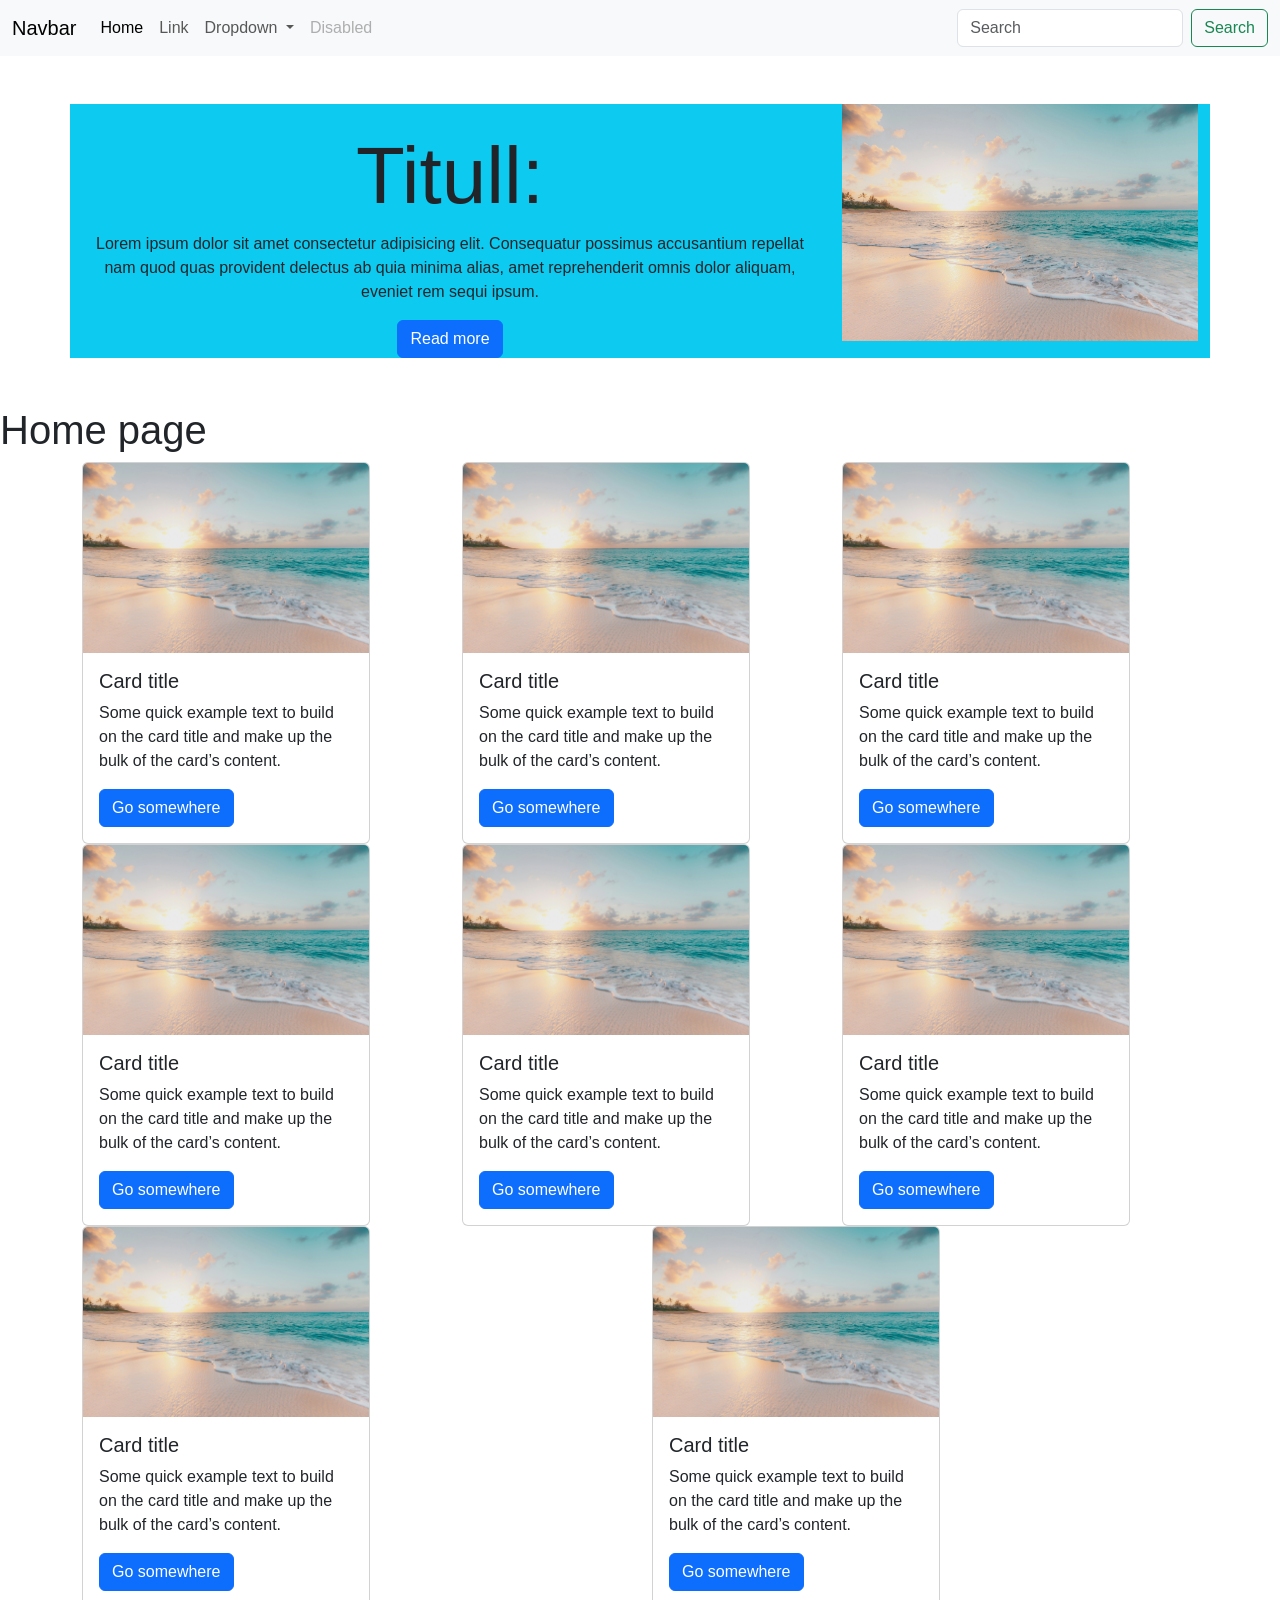
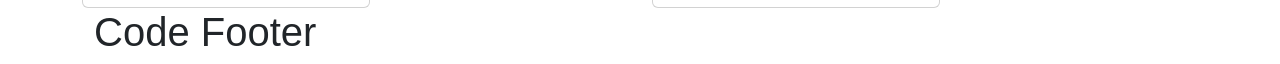
<file: index.html>
<!DOCTYPE html>
<html lang="en">
<head>
    <meta charset="UTF-8">
    <meta name="viewport" content="width=device-width, initial-scale=1.0">
    <title>Document</title>
    <!-- Css Bootstrap -->
     <link href="https://cdn.jsdelivr.net/npm/bootstrap@5.3.8/dist/css/bootstrap.min.css" rel="stylesheet" integrity="sha384-sRIl4kxILFvY47J16cr9ZwB07vP4J8+LH7qKQnuqkuIAvNWLzeN8tE5YBujZqJLB" crossorigin="anonymous">
    <!-- Css projekt -->
     <link rel="stylesheet" href="css/style.css">
    </head>
<body>
    <!-- Nis nav bar -->
     <nav class="navbar navbar-expand-lg bg-body-tertiary">
  <div class="container-fluid">
    <a class="navbar-brand" href="#">Navbar</a>
    <button class="navbar-toggler" type="button" data-bs-toggle="collapse" data-bs-target="#navbarSupportedContent" aria-controls="navbarSupportedContent" aria-expanded="false" aria-label="Toggle navigation">
      <span class="navbar-toggler-icon"></span>
    </button>
    <div class="collapse navbar-collapse" id="navbarSupportedContent">
      <ul class="navbar-nav me-auto mb-2 mb-lg-0">
        <li class="nav-item">
          <a class="nav-link active" aria-current="page" href="#">Home</a>
        </li>
        <li class="nav-item">
          <a class="nav-link" href="#">Link</a>
        </li>
        <li class="nav-item dropdown">
          <a class="nav-link dropdown-toggle" href="#" role="button" data-bs-toggle="dropdown" aria-expanded="false">
            Dropdown
          </a>
          <ul class="dropdown-menu">
            <li><a class="dropdown-item" href="#">Action</a></li>
            <li><a class="dropdown-item" href="#">Another action</a></li>
            <li><hr class="dropdown-divider"></li>
            <li><a class="dropdown-item" href="#">Something else here</a></li>
          </ul>
        </li>
        <li class="nav-item">
          <a class="nav-link disabled" aria-disabled="true">Disabled</a>
        </li>
      </ul>
      <form class="d-flex" role="search">
        <input class="form-control me-2" type="search" placeholder="Search" aria-label="Search"/>
        <button class="btn btn-outline-success" type="submit">Search</button>
      </form>
    </div>
  </div>
</nav>

    <!-- fund nav bar -->
     <!-- nis banner/  grid bootstrap -->
      <section class="container bg-info my-5">
        <div class="row px-0">
            <div class="col-12 col-md-6 col-lg-8 pt-4 text-center">
             <h2 class="display-1">Titull:</h2>
             <p>Lorem ipsum dolor sit amet consectetur adipisicing elit. Consequatur possimus accusantium repellat nam quod quas provident delectus ab quia minima alias, amet reprehenderit omnis dolor aliquam, eveniet rem sequi ipsum.</p>
             <a href="https://www.booking.com/hotel/al/gjiri-lalzit-apartment.html?chal_t=1777309185677&force_referer=https%3A%2F%2Fwww.google.com%2F" class="btn btn-primary">Read more</a>
            </div>
            <div class="col-12 col-md-6 col-lg-4"> <!--responsiviteti-->
             <img src="images/img.jpg" alt="Image banner" class="img-fluid">
            </div>
        </div>
      </section>
     <!-- fund banner -->
    <h1>Home page</h1>
    <div class="container">
        <div class="row">
            <div class="col-12 col-lg col-md-6">
                <div class="card" style="width: 18rem;">
  <img src="images/img.jpg" class="card-img-top" alt="...">
  <div class="card-body">
    <h5 class="card-title">Card title</h5>
    <p class="card-text">Some quick example text to build on the card title and make up the bulk of the card’s content.</p>
    <a href="#" class="btn btn-primary">Go somewhere</a>
  </div>
</div>
            </div>
            <div class="col-12 col-lg col-md-6">
                <div class="card" style="width: 18rem;">
  <img src="images/img.jpg" class="card-img-top" alt="...">
  <div class="card-body">
    <h5 class="card-title">Card title</h5>
    <p class="card-text">Some quick example text to build on the card title and make up the bulk of the card’s content.</p>
    <a href="#" class="btn btn-primary">Go somewhere</a>
  </div>
</div>
            </div>
            <div class="col-12 col-lg col-md-6">
                <div class="card" style="width: 18rem;">
  <img src="images/img.jpg" class="card-img-top" alt="...">
  <div class="card-body">
    <h5 class="card-title">Card title</h5>
    <p class="card-text">Some quick example text to build on the card title and make up the bulk of the card’s content.</p>
    <a href="#" class="btn btn-primary">Go somewhere</a>
  </div>
</div>
            </div>
            <div class="col-12 col-lg col-md-6">
                <div class="card" style="width: 18rem;">
  <img src="images/img.jpg" class="card-img-top" alt="...">
  <div class="card-body">
    <h5 class="card-title">Card title</h5>
    <p class="card-text">Some quick example text to build on the card title and make up the bulk of the card’s content.</p>
    <a href="#" class="btn btn-primary">Go somewhere</a>
  </div>
</div>
            </div>
            <div class="col-12 col-lg col-md-6"><div class="card" style="width: 18rem;">
  <img src="images/img.jpg" class="card-img-top" alt="...">
  <div class="card-body">
    <h5 class="card-title">Card title</h5>
    <p class="card-text">Some quick example text to build on the card title and make up the bulk of the card’s content.</p>
    <a href="#" class="btn btn-primary">Go somewhere</a>
  </div>
</div></div>
            <div class="col-12 col-lg col-md-6">
                <div class="card" style="width: 18rem;">
  <img src="images/img.jpg" class="card-img-top" alt="...">
  <div class="card-body">
    <h5 class="card-title">Card title</h5>
    <p class="card-text">Some quick example text to build on the card title and make up the bulk of the card’s content.</p>
    <a href="#" class="btn btn-primary">Go somewhere</a>
  </div>
</div>
            </div>
            <div class="col-12 col-lg col-md-6">
                <div class="card" style="width: 18rem;">
  <img src="images/img.jpg" class="card-img-top" alt="...">
  <div class="card-body">
    <h5 class="card-title">Card title</h5>
    <p class="card-text">Some quick example text to build on the card title and make up the bulk of the card’s content.</p>
    <a href="#" class="btn btn-primary">Go somewhere</a>
  </div>
</div>
            </div>
            <div class="col-12 col-lg col-md-6">
                <div class="card" style="width: 18rem;">
  <img src="images/img.jpg" class="card-img-top" alt="...">
  <div class="card-body">
    <h5 class="card-title">Card title</h5>
    <p class="card-text">Some quick example text to build on the card title and make up the bulk of the card’s content.</p>
    <a href="#" class="btn btn-primary">Go somewhere</a>
  </div>
</div>
            </div>
        </div>
        <!-- Nis footer -->
         <footer class="container">
         <h1>Code Footer</h1>
         </footer>
    

    <!-- JS Bootstrap -->
  <script src="https://cdn.jsdelivr.net/npm/bootstrap@5.3.8/dist/js/bootstrap.bundle.min.js" integrity="sha384-FKyoEForCGlyvwx9Hj09JcYn3nv7wiPVlz7YYwJrWVcXK/BmnVDxM+D2scQbITxI" crossorigin="anonymous"></script>   
</body>
</html>
</file>
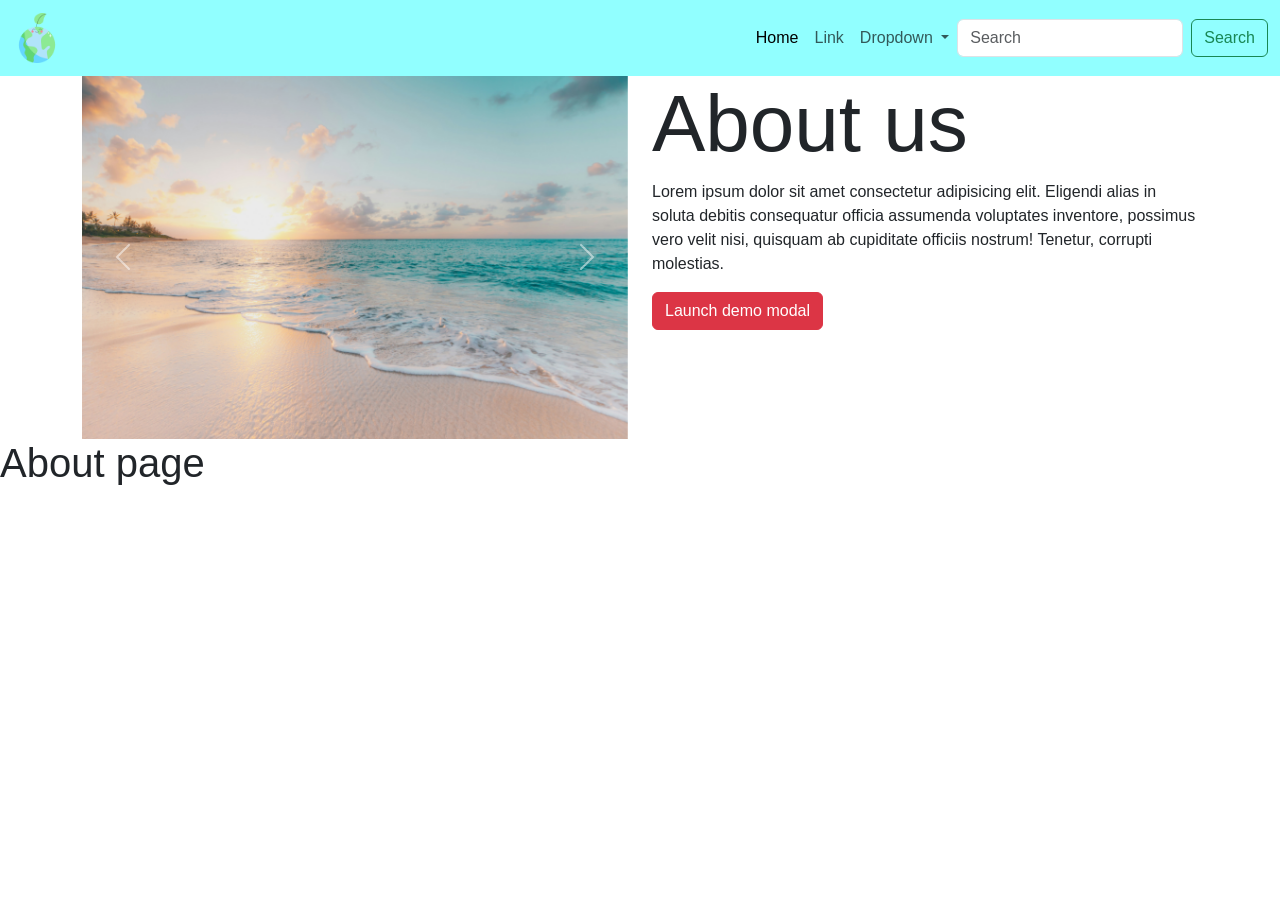
<file: about.html>
<!DOCTYPE html>
<html lang="en">

<head>
    <meta charset="UTF-8">
    <meta name="viewport" content="width=device-width, initial-scale=1.0">
    <title>Document</title>
    <!-- CSS bootstrap -->
    <link href="https://cdn.jsdelivr.net/npm/bootstrap@5.3.8/dist/css/bootstrap.min.css" rel="stylesheet"
        integrity="sha384-sRIl4kxILFvY47J16cr9ZwB07vP4J8+LH7qKQnuqkuIAvNWLzeN8tE5YBujZqJLB" crossorigin="anonymous">
    <!-- css -->
    <link rel="stylesheet" href="css/style.css">
</head>

<body>
    <!-- Nis navbar -->
    <nav id="navbar" class="navbar navbar-expand-lg">
        <div class="container-fluid">
            <a class="navbar-brand" href="home.html">
                <img src="images/logo.png" alt="Pershkrim">
            </a>
            <button class="navbar-toggler" type="button" data-bs-toggle="collapse"
                data-bs-target="#navbarSupportedContent" aria-controls="navbarSupportedContent" aria-expanded="false"
                aria-label="Toggle navigation">
                <span class="navbar-toggler-icon"></span>
            </button>
            <div class="collapse navbar-collapse" id="navbarSupportedContent">
                <ul class="navbar-nav ms-auto mb-2 mb-lg-0">
                    <li class="nav-item">
                        <a class="nav-link active" aria-current="page" href="home.html">Home</a>
                    </li>
                    <li class="nav-item">
                        <a class="nav-link" href="about.html">Link</a>
                    </li>
                    <li class="nav-item dropdown">
                        <a class="nav-link dropdown-toggle" href="#" role="button" data-bs-toggle="dropdown"
                            aria-expanded="false">
                            Dropdown
                        </a>
                        <ul class="dropdown-menu">
                            <li><a class="dropdown-item" href="#">Action</a></li>
                            <li><a class="dropdown-item" href="#">Another action</a></li>
                            <li>
                                <hr class="dropdown-divider">
                            </li>
                            <li><a class="dropdown-item" href="#">Something else here</a></li>
                        </ul>
                    </li>
                </ul>
                <form class="d-flex" role="search">
                    <input class="form-control me-2" type="search" placeholder="Search" aria-label="Search" />
                    <button class="btn btn-outline-success" type="submit">Search</button>
                </form>
            </div>
        </div>
    </nav>
    <!-- fund navbar -->
    <!-- nis grid -->
    <section class="container">
        <div class="row">
            <div class="col">
                <div id="carouselExample" class="carousel slide">
                    <div class="carousel-inner">
                        <div class="carousel-item active">
                            <img src="images/img.jpg" class="d-block w-100" alt="...">
                        </div>
                        <div class="carousel-item">
                            <img src="images/img1.jpg" class="d-block w-100" alt="...">
                        </div>
                        <div class="carousel-item">
                            <img src="images/img1.jpg" class="d-block w-100" alt="...">
                        </div>
                    </div>
                    <button class="carousel-control-prev" type="button" data-bs-target="#carouselExample"
                        data-bs-slide="prev">
                        <span class="carousel-control-prev-icon" aria-hidden="true"></span>
                        <span class="visually-hidden">Previous</span>
                    </button>
                    <button class="carousel-control-next" type="button" data-bs-target="#carouselExample"
                        data-bs-slide="next">
                        <span class="carousel-control-next-icon" aria-hidden="true"></span>
                        <span class="visually-hidden">Next</span>
                    </button>
                </div>
            </div>
            <div class="col">
                <h3 class="display-1">About us</h3>
                <p>Lorem ipsum dolor sit amet consectetur adipisicing elit. Eligendi alias in soluta debitis consequatur
                    officia assumenda voluptates inventore, possimus vero velit nisi, quisquam ab cupiditate officiis
                    nostrum! Tenetur, corrupti molestias.</p>
                <!-- Button -->
                <!-- Button trigger modal -->
                <button type="button" class="btn btn-danger" data-bs-toggle="modal" data-bs-target="#exampleModal">
                    Launch demo modal
                </button>

                <!-- Modal -->
                <div class="modal fade" id="exampleModal" tabindex="-1" aria-labelledby="exampleModalLabel"
                    aria-hidden="true">
                    <div class="modal-dialog">
                        <div class="modal-content">
                            <div class="modal-header">
                                <h1 class="modal-title fs-5" id="exampleModalLabel">Modal title</h1>
                                <button type="button" class="btn-close" data-bs-dismiss="modal"
                                    aria-label="Close"></button>
                            </div>
                            <div class="modal-body">
                                ...
                            </div>
                            <div class="modal-footer">
                                <button type="button" class="btn btn-secondary" data-bs-dismiss="modal">Close</button>
                                <button type="button" class="btn btn-primary">Save changes</button>
                            </div>
                        </div>
                    </div>
                </div>
            </div>
        </div>

    </section>
    <!-- fund grid -->
    <h1>About page</h1>

    <!-- JS Bootstrap -->
    <script src="https://cdn.jsdelivr.net/npm/bootstrap@5.3.8/dist/js/bootstrap.bundle.min.js"
        integrity="sha384-FKyoEForCGlyvwx9Hj09JcYn3nv7wiPVlz7YYwJrWVcXK/BmnVDxM+D2scQbITxI"
        crossorigin="anonymous"></script>

</body>

</html>
</file>
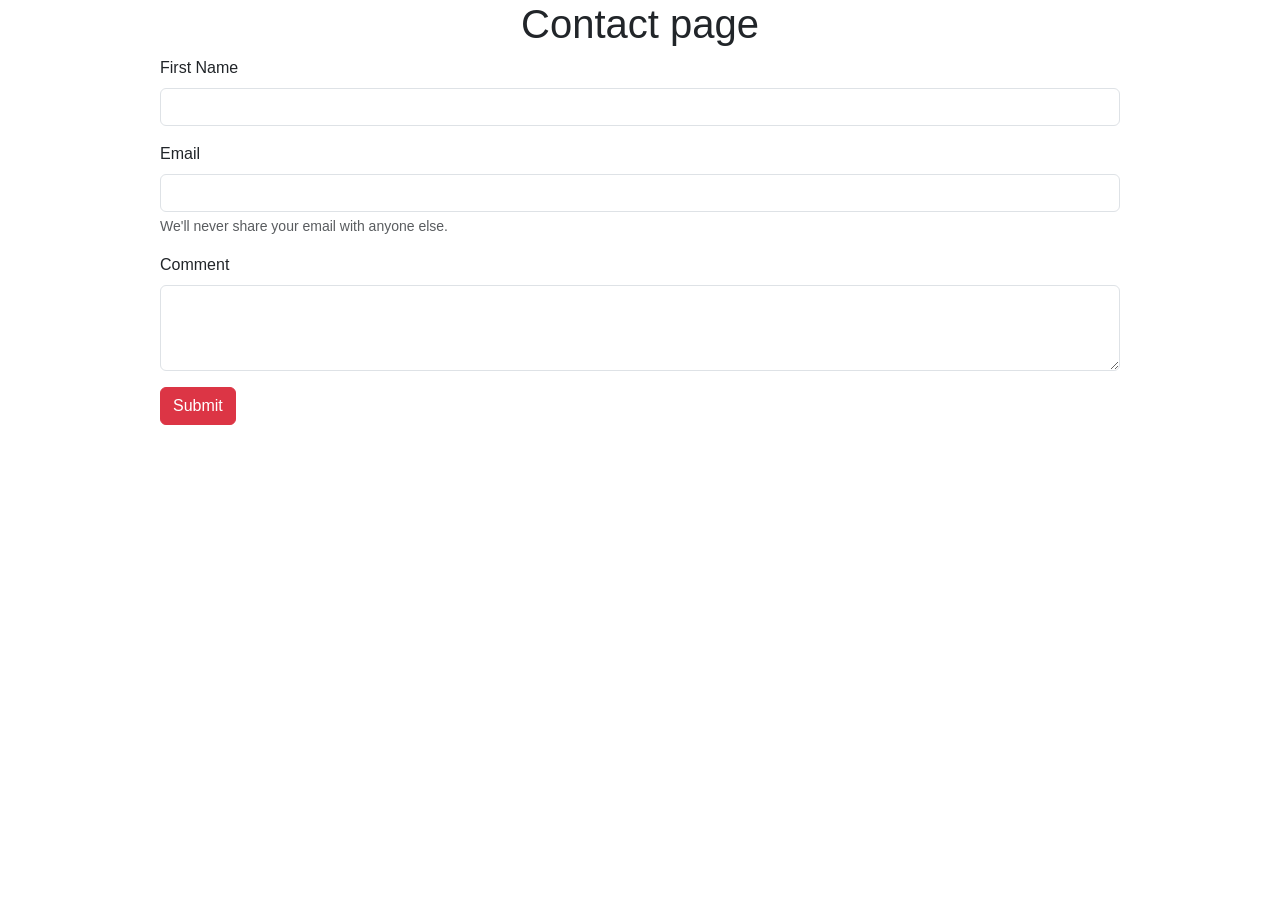
<file: contact.html>
<!DOCTYPE html>
<html lang="en">
<head>
    <meta charset="UTF-8">
    <meta name="viewport" content="width=device-width, initial-scale=1.0">
    <title>Document</title>
    <!-- nis bootstrap -->
     <link href="https://cdn.jsdelivr.net/npm/bootstrap@5.3.8/dist/css/bootstrap.min.css" rel="stylesheet" integrity="sha384-sRIl4kxILFvY47J16cr9ZwB07vP4J8+LH7qKQnuqkuIAvNWLzeN8tE5YBujZqJLB" crossorigin="anonymous">
     <!-- fund bootstrap -->
      <!-- css -->
       <link rel="stylesheet" href="css/style.css">
</head>
<body>
    <h1 class="text-center">Contact page</h1>
    <div class="alert alert-success" role="alert" id="alert">
  A simple success alert—check it out!
</div>
    <form class="w-75 mx-auto" onsubmit="formContact(event)">
        <div class="mb-3">
            <label for="firstname" class="form-label">First Name</label>
            <input type="text" class="form-control" id="firstname">

        </div>
         <div class="mb-3">
    <label for="exampleInputEmail1" class="form-label">Email</label>
    <input type="email" class="form-control" id="email" aria-describedby="emailHelp">
    <div id="emailHelp" class="form-text">We'll never share your email with anyone else.</div>
  </div>
  <div class="mb-3">
  <label for="exampleFormControlTextarea1" class="form-label">Comment</label>
  <textarea class="form-control" id="exampleFormControlTextarea1" rows="3"></textarea>
</div>
<button type="submit" class="btn btn-danger">Submit</button>
    </form>
    <!-- js bootstrao -->
     <script src="js/index.js"></script>
      <script src="https://cdn.jsdelivr.net/npm/bootstrap@5.3.8/dist/js/bootstrap.bundle.min.js" integrity="sha384-FKyoEForCGlyvwx9Hj09JcYn3nv7wiPVlz7YYwJrWVcXK/BmnVDxM+D2scQbITxI" crossorigin="anonymous"></script>
</body>
</html>
</file>
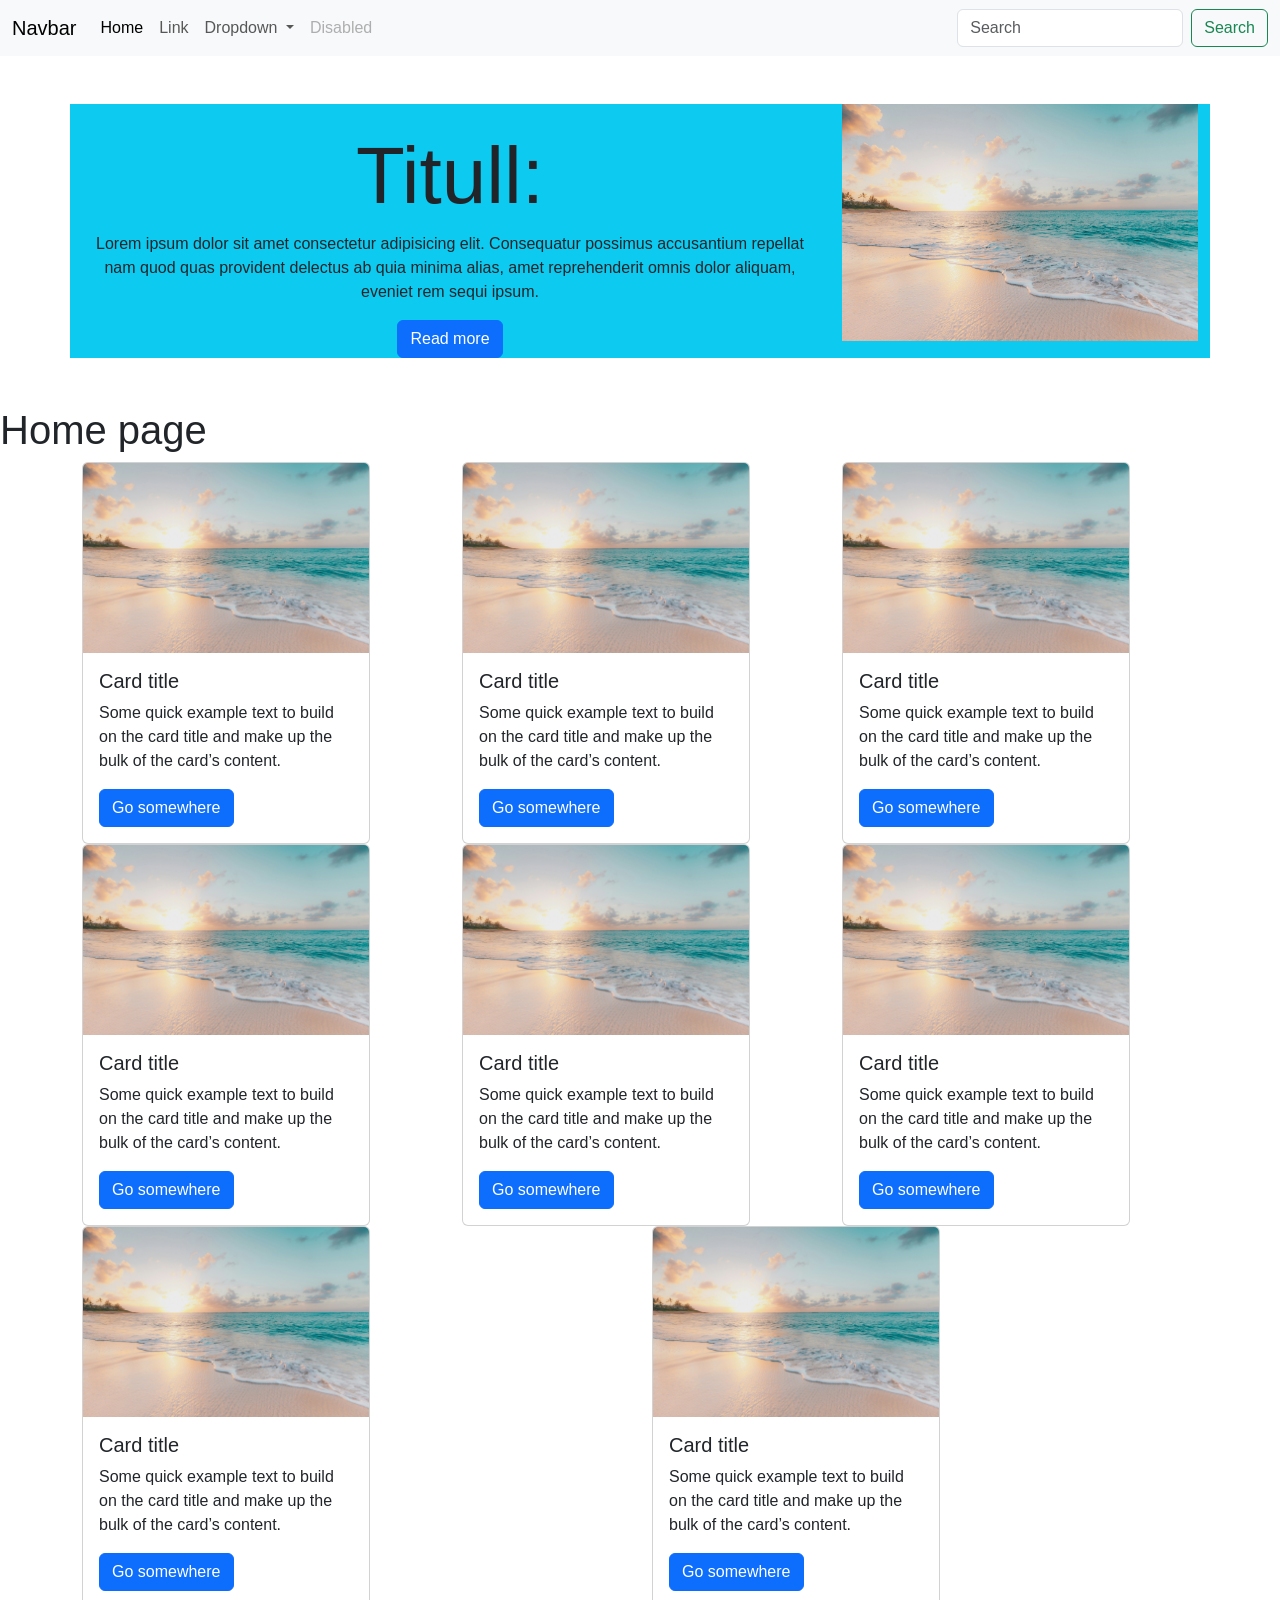
<file: home.html>
<!DOCTYPE html>
<html lang="en">
<head>
    <meta charset="UTF-8">
    <meta name="viewport" content="width=device-width, initial-scale=1.0">
    <title>Document</title>
    <!-- Css Bootstrap -->
     <link href="https://cdn.jsdelivr.net/npm/bootstrap@5.3.8/dist/css/bootstrap.min.css" rel="stylesheet" integrity="sha384-sRIl4kxILFvY47J16cr9ZwB07vP4J8+LH7qKQnuqkuIAvNWLzeN8tE5YBujZqJLB" crossorigin="anonymous">
    <!-- Css projekt -->
     <link rel="stylesheet" href="css/style.css">
    </head>
<body>
    <!-- Nis nav bar -->
     <nav class="navbar navbar-expand-lg bg-body-tertiary">
  <div class="container-fluid">
    <a class="navbar-brand" href="#">Navbar</a>
    <button class="navbar-toggler" type="button" data-bs-toggle="collapse" data-bs-target="#navbarSupportedContent" aria-controls="navbarSupportedContent" aria-expanded="false" aria-label="Toggle navigation">
      <span class="navbar-toggler-icon"></span>
    </button>
    <div class="collapse navbar-collapse" id="navbarSupportedContent">
      <ul class="navbar-nav me-auto mb-2 mb-lg-0">
        <li class="nav-item">
          <a class="nav-link active" aria-current="page" href="#">Home</a>
        </li>
        <li class="nav-item">
          <a class="nav-link" href="#">Link</a>
        </li>
        <li class="nav-item dropdown">
          <a class="nav-link dropdown-toggle" href="#" role="button" data-bs-toggle="dropdown" aria-expanded="false">
            Dropdown
          </a>
          <ul class="dropdown-menu">
            <li><a class="dropdown-item" href="#">Action</a></li>
            <li><a class="dropdown-item" href="#">Another action</a></li>
            <li><hr class="dropdown-divider"></li>
            <li><a class="dropdown-item" href="#">Something else here</a></li>
          </ul>
        </li>
        <li class="nav-item">
          <a class="nav-link disabled" aria-disabled="true">Disabled</a>
        </li>
      </ul>
      <form class="d-flex" role="search">
        <input class="form-control me-2" type="search" placeholder="Search" aria-label="Search"/>
        <button class="btn btn-outline-success" type="submit">Search</button>
      </form>
    </div>
  </div>
</nav>

    <!-- fund nav bar -->
     <!-- nis banner/  grid bootstrap -->
      <section class="container bg-info my-5">
        <div class="row px-0">
            <div class="col-12 col-md-6 col-lg-8 pt-4 text-center">
             <h2 class="display-1">Titull:</h2>
             <p>Lorem ipsum dolor sit amet consectetur adipisicing elit. Consequatur possimus accusantium repellat nam quod quas provident delectus ab quia minima alias, amet reprehenderit omnis dolor aliquam, eveniet rem sequi ipsum.</p>
             <a href="https://www.booking.com/hotel/al/gjiri-lalzit-apartment.html?chal_t=1777309185677&force_referer=https%3A%2F%2Fwww.google.com%2F" class="btn btn-primary">Read more</a>
            </div>
            <div class="col-12 col-md-6 col-lg-4"> <!--responsiviteti-->
             <img src="images/img.jpg" alt="Image banner" class="img-fluid">
            </div>
        </div>
      </section>
     <!-- fund banner -->
    <h1>Home page</h1>
    <div class="container">
        <div class="row">
            <div class="col-12 col-lg col-md-6">
                <div class="card" style="width: 18rem;">
  <img src="images/img.jpg" class="card-img-top" alt="...">
  <div class="card-body">
    <h5 class="card-title">Card title</h5>
    <p class="card-text">Some quick example text to build on the card title and make up the bulk of the card’s content.</p>
    <a href="#" class="btn btn-primary">Go somewhere</a>
  </div>
</div>
            </div>
            <div class="col-12 col-lg col-md-6">
                <div class="card" style="width: 18rem;">
  <img src="images/img.jpg" class="card-img-top" alt="...">
  <div class="card-body">
    <h5 class="card-title">Card title</h5>
    <p class="card-text">Some quick example text to build on the card title and make up the bulk of the card’s content.</p>
    <a href="#" class="btn btn-primary">Go somewhere</a>
  </div>
</div>
            </div>
            <div class="col-12 col-lg col-md-6">
                <div class="card" style="width: 18rem;">
  <img src="images/img.jpg" class="card-img-top" alt="...">
  <div class="card-body">
    <h5 class="card-title">Card title</h5>
    <p class="card-text">Some quick example text to build on the card title and make up the bulk of the card’s content.</p>
    <a href="#" class="btn btn-primary">Go somewhere</a>
  </div>
</div>
            </div>
            <div class="col-12 col-lg col-md-6">
                <div class="card" style="width: 18rem;">
  <img src="images/img.jpg" class="card-img-top" alt="...">
  <div class="card-body">
    <h5 class="card-title">Card title</h5>
    <p class="card-text">Some quick example text to build on the card title and make up the bulk of the card’s content.</p>
    <a href="#" class="btn btn-primary">Go somewhere</a>
  </div>
</div>
            </div>
            <div class="col-12 col-lg col-md-6"><div class="card" style="width: 18rem;">
  <img src="images/img.jpg" class="card-img-top" alt="...">
  <div class="card-body">
    <h5 class="card-title">Card title</h5>
    <p class="card-text">Some quick example text to build on the card title and make up the bulk of the card’s content.</p>
    <a href="#" class="btn btn-primary">Go somewhere</a>
  </div>
</div></div>
            <div class="col-12 col-lg col-md-6">
                <div class="card" style="width: 18rem;">
  <img src="images/img.jpg" class="card-img-top" alt="...">
  <div class="card-body">
    <h5 class="card-title">Card title</h5>
    <p class="card-text">Some quick example text to build on the card title and make up the bulk of the card’s content.</p>
    <a href="#" class="btn btn-primary">Go somewhere</a>
  </div>
</div>
            </div>
            <div class="col-12 col-lg col-md-6">
                <div class="card" style="width: 18rem;">
  <img src="images/img.jpg" class="card-img-top" alt="...">
  <div class="card-body">
    <h5 class="card-title">Card title</h5>
    <p class="card-text">Some quick example text to build on the card title and make up the bulk of the card’s content.</p>
    <a href="#" class="btn btn-primary">Go somewhere</a>
  </div>
</div>
            </div>
            <div class="col-12 col-lg col-md-6">
                <div class="card" style="width: 18rem;">
  <img src="images/img.jpg" class="card-img-top" alt="...">
  <div class="card-body">
    <h5 class="card-title">Card title</h5>
    <p class="card-text">Some quick example text to build on the card title and make up the bulk of the card’s content.</p>
    <a href="#" class="btn btn-primary">Go somewhere</a>
  </div>
</div>
            </div>
        </div>
    

    <!-- JS Bootstrap -->
  <script src="https://cdn.jsdelivr.net/npm/bootstrap@5.3.8/dist/js/bootstrap.bundle.min.js" integrity="sha384-FKyoEForCGlyvwx9Hj09JcYn3nv7wiPVlz7YYwJrWVcXK/BmnVDxM+D2scQbITxI" crossorigin="anonymous"></script>   
</body>
</html>
</file>
<file: css/style.css>
:root{
    --primary-color: #0000ff;
    --secondary-color: #ff0000;
    --text-color: #000000;
    --font-family-1: Arial, Helvetica, sans-serif 
}
*{
    margin: 0;
    padding: 0;
    box-sizing: border-box;
}
body{
    line-height: 1.5;
    font-size: 1em;
    font-family: var(--font-family-1);
}
.navbar-brand img{
    width: 50px;
    height: 50px;
}
#navbar{
    background-color: rgba(0, 255, 255, 0.432);
}
#alert{
    display: none;
}
</file>
